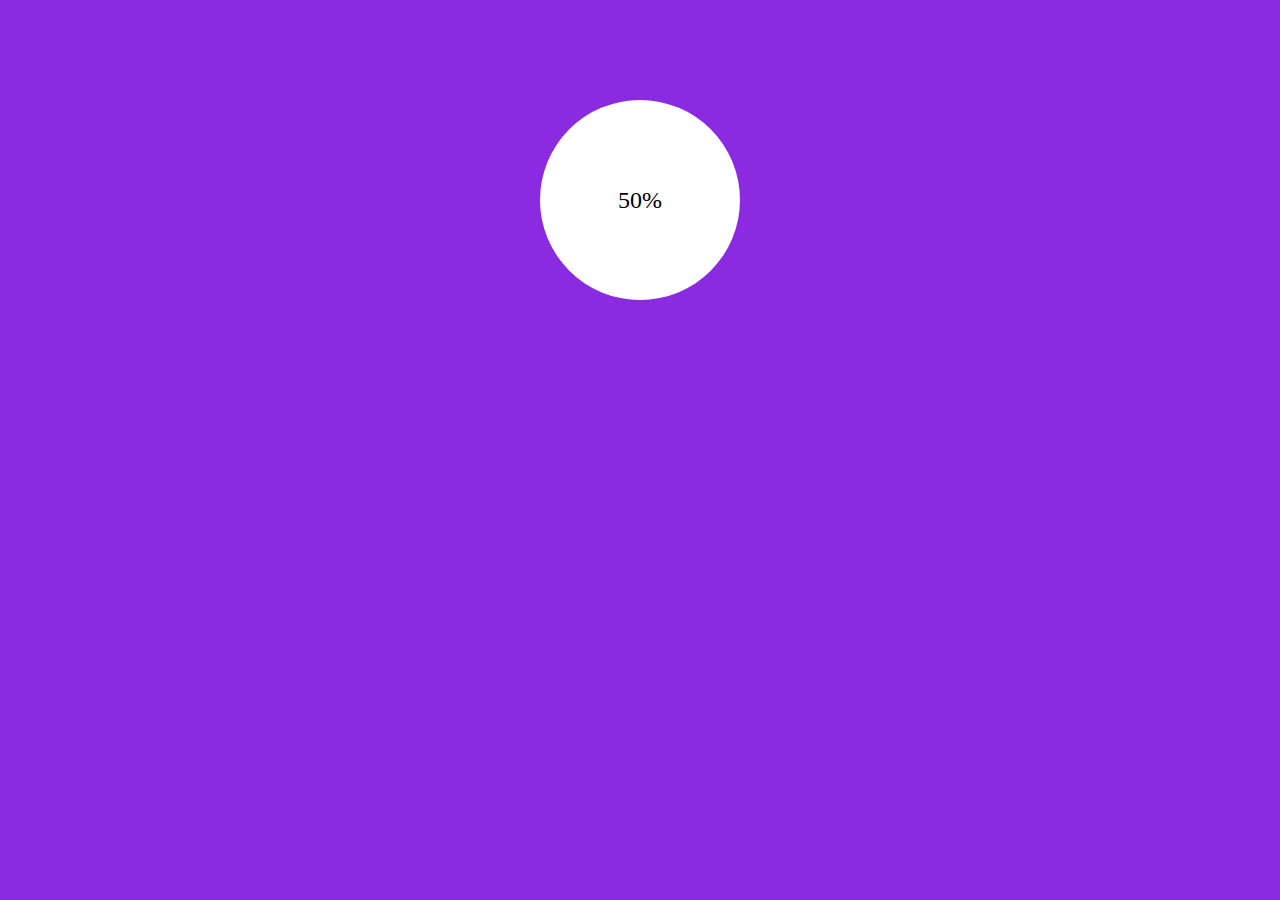
<file: barra_progreso/index.html>
<!DOCTYPE html>
<html lang="en">
<head>
    <meta charset="UTF-8">
    <meta http-equiv="X-UA-Compatible" content="IE=edge">
    <meta name="viewport" content="width=device-width, initial-scale=1.0">
    <link rel="stylesheet" href="style.css">
    <title>Barra de progreso</title>
</head>
<body>
    
    <div class="progressbar-container">
        <div class="outer-box">
            <div class="inner-box">50%</div>
            <svg xmlns="http://www.w3.org/2000/svg" version="1.1" width="200" height="200" >

                <defs>
                    <linearGradient id="gradientColor">
                        <stop offset="0%" stop-color="#e91e63"/>
                        <stop offset="100%" stop-color="#673ab7"/>
                    </linearGradient>
                </defs>

                <circle cx="100" cy="100" r="80" stroke-linecap="round" />
            </svg>
        </div>
    </div>

</body>
</html>
</file>
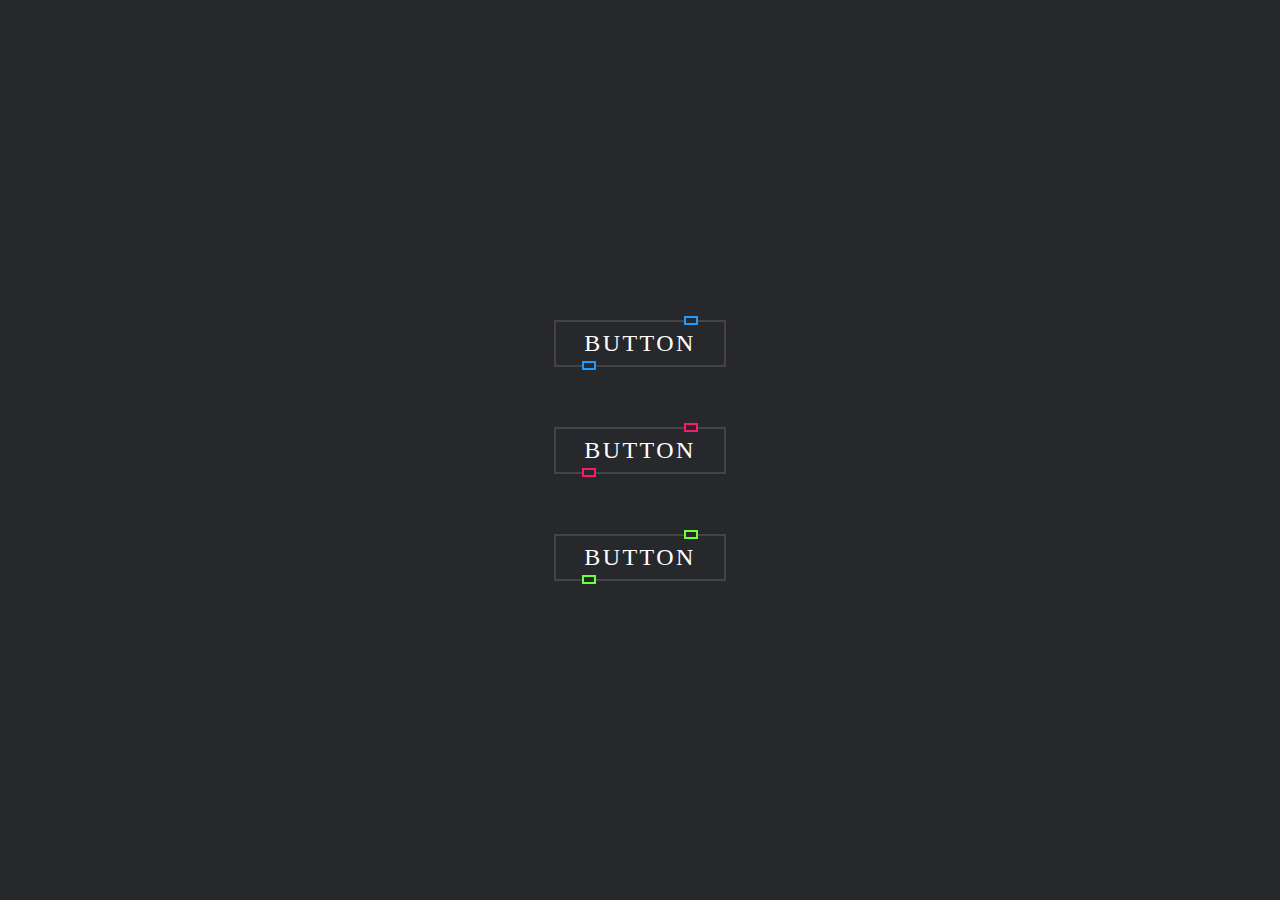
<file: botton_efectoLinear/index.html>
<!DOCTYPE html>
<html lang="en">
<head>
    <meta charset="UTF-8">
    <meta http-equiv="X-UA-Compatible" content="IE=edge">
    <meta name="viewport" content="width=device-width, initial-scale=1.0">
    <link rel="stylesheet" href="style.css">
    <title>Botton modern</title>
</head>
<body>
    <a href="#" style="--clr:#1e9bff"><span>Button</span><i></i></a>
    <a href="#" style="--clr:#ff1867"><span>Button</span><i></i></a>
    <a href="#" style="--clr:#6eff3e"><span>Button</span><i></i></a>
</body>
</html>
</file>
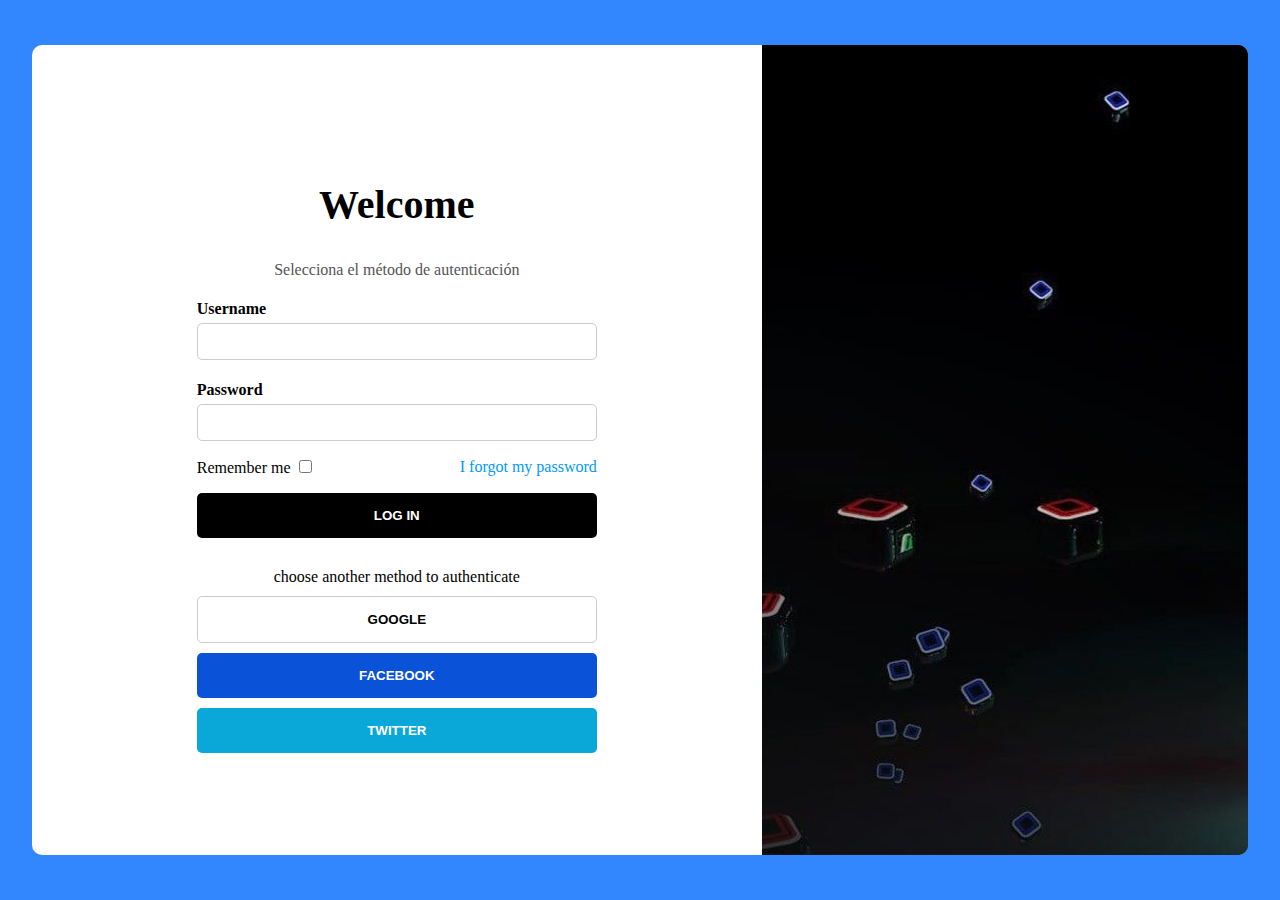
<file: login-responsivo/index.html>
<!DOCTYPE html>
<html lang="en">
<head>
    <meta charset="UTF-8">
    <meta http-equiv="X-UA-Compatible" content="IE=edge">
    <meta name="viewport" content="width=device-width, initial-scale=1.0">
    <link rel="stylesheet" href="style.css">
    <title>Login responsivo</title>
</head>
<body>
    
    <div class="form-container">
        <div class="login-container">
            <h2>Welcome</h2>
            <p>Selecciona el método de autenticación</p>

            <form action="">
                <p>
                    <label for="username">Username</label>
                    <input class="input" type="text" name="username" id="username">
                </p>

                <p>
                    <label for="password">Password</label>
                    <input class="input" type="password" name="username" id="username">
                </p>

                <div class="options">
                    <div>
                        Remember me <input type="checkbox" name="rememberme" id="rememberme">
                    </div>
                    <div>
                        <a href="#">I forgot my password</a>
                    </div>
                </div>

                <p>
                    <input type="submit" class="btn btn-login" value="Log in">
                </p>

                <div class="provider">
                    <span>choose another method to authenticate</span>
                    <button class="btn btn-google">google</button>
                    <button class="btn btn-facebook">facebook</button>
                    <button class="btn btn-twitter">twitter</button>
                </div>

            </form>


        </div>

        <div class="welcome-screen-container">
            
        </div>
    </div>

</body>
</html>
</file>
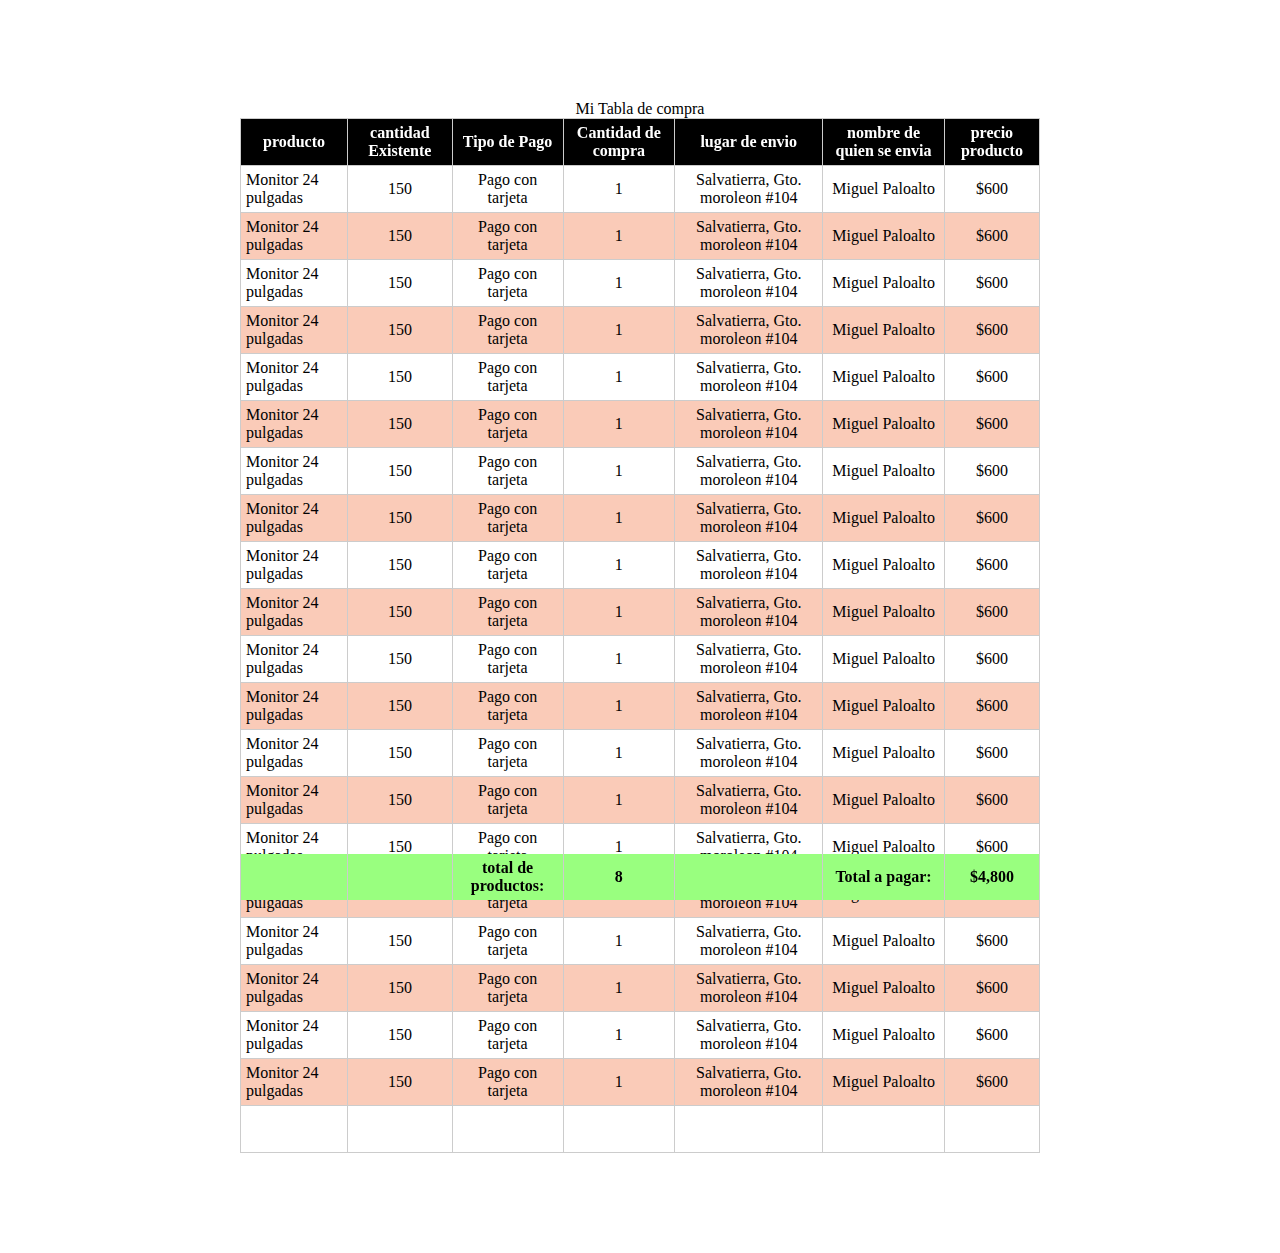
<file: Tabla/index.html>
<!DOCTYPE html>
<html lang="en">
<head>
    <meta charset="UTF-8">
    <meta http-equiv="X-UA-Compatible" content="IE=edge">
    <meta name="viewport" content="width=device-width, initial-scale=1.0">
    <link rel="stylesheet" href="style.css">
    <title>Tabla</title>
</head>
<body>
    <table>
        <!--***********************Titulo de la tabla*********************************************-->
        <caption>Mi Tabla de compra</caption>
        <!--***********************cabecera de a table*********************************************-->
        <thead>
            <tr>
                <th>producto</th>
                <th>cantidad Existente</th>
                <th>Tipo de Pago</th>
                <th>Cantidad de compra</th>
                <th>lugar de envio</th>
                <th>nombre de quien se envia</th>
                <th>precio producto</th>
            </tr>
        </thead>
        <!--***********************Cuerpo de la tabla*********************************************-->
        <tbody>
            <tr>
                <td>Monitor 24 pulgadas</td>
                <td>150</td>
                <td>Pago con tarjeta</td>
                <td>1</td>
                <td>Salvatierra, Gto. moroleon #104</td>
                <td>Miguel Paloalto</td>
                <td>$600</td>
            </tr>

            <tr>
                <td>Monitor 24 pulgadas</td>
                <td>150</td>
                <td>Pago con tarjeta</td>
                <td>1</td>
                <td>Salvatierra, Gto. moroleon #104</td>
                <td>Miguel Paloalto</td>
                <td>$600</td>
            </tr>
            
            <tr>
                <td>Monitor 24 pulgadas</td>
                <td>150</td>
                <td>Pago con tarjeta</td>
                <td>1</td>
                <td>Salvatierra, Gto. moroleon #104</td>
                <td>Miguel Paloalto</td>
                <td>$600</td>
            </tr>
            
            <tr>
                <td>Monitor 24 pulgadas</td>
                <td>150</td>
                <td>Pago con tarjeta</td>
                <td>1</td>
                <td>Salvatierra, Gto. moroleon #104</td>
                <td>Miguel Paloalto</td>
                <td>$600</td>
            </tr>
            
            <tr>
                <td>Monitor 24 pulgadas</td>
                <td>150</td>
                <td>Pago con tarjeta</td>
                <td>1</td>
                <td>Salvatierra, Gto. moroleon #104</td>
                <td>Miguel Paloalto</td>
                <td>$600</td>
            </tr>
            
            <tr>
                <td>Monitor 24 pulgadas</td>
                <td>150</td>
                <td>Pago con tarjeta</td>
                <td>1</td>
                <td>Salvatierra, Gto. moroleon #104</td>
                <td>Miguel Paloalto</td>
                <td>$600</td>
            </tr>

            <tr>
                <td>Monitor 24 pulgadas</td>
                <td>150</td>
                <td>Pago con tarjeta</td>
                <td>1</td>
                <td>Salvatierra, Gto. moroleon #104</td>
                <td>Miguel Paloalto</td>
                <td>$600</td>
            </tr>

            <tr>
                <td>Monitor 24 pulgadas</td>
                <td>150</td>
                <td>Pago con tarjeta</td>
                <td>1</td>
                <td>Salvatierra, Gto. moroleon #104</td>
                <td>Miguel Paloalto</td>
                <td>$600</td>
            </tr>

            <tr>
                <td>Monitor 24 pulgadas</td>
                <td>150</td>
                <td>Pago con tarjeta</td>
                <td>1</td>
                <td>Salvatierra, Gto. moroleon #104</td>
                <td>Miguel Paloalto</td>
                <td>$600</td>
            </tr>

            <tr>
                <td>Monitor 24 pulgadas</td>
                <td>150</td>
                <td>Pago con tarjeta</td>
                <td>1</td>
                <td>Salvatierra, Gto. moroleon #104</td>
                <td>Miguel Paloalto</td>
                <td>$600</td>
            </tr>

            <tr>
                <td>Monitor 24 pulgadas</td>
                <td>150</td>
                <td>Pago con tarjeta</td>
                <td>1</td>
                <td>Salvatierra, Gto. moroleon #104</td>
                <td>Miguel Paloalto</td>
                <td>$600</td>
            </tr>

            <tr>
                <td>Monitor 24 pulgadas</td>
                <td>150</td>
                <td>Pago con tarjeta</td>
                <td>1</td>
                <td>Salvatierra, Gto. moroleon #104</td>
                <td>Miguel Paloalto</td>
                <td>$600</td>
            </tr>

            <tr>
                <td>Monitor 24 pulgadas</td>
                <td>150</td>
                <td>Pago con tarjeta</td>
                <td>1</td>
                <td>Salvatierra, Gto. moroleon #104</td>
                <td>Miguel Paloalto</td>
                <td>$600</td>
            </tr>

            <tr>
                <td>Monitor 24 pulgadas</td>
                <td>150</td>
                <td>Pago con tarjeta</td>
                <td>1</td>
                <td>Salvatierra, Gto. moroleon #104</td>
                <td>Miguel Paloalto</td>
                <td>$600</td>
            </tr>

            <tr>
                <td>Monitor 24 pulgadas</td>
                <td>150</td>
                <td>Pago con tarjeta</td>
                <td>1</td>
                <td>Salvatierra, Gto. moroleon #104</td>
                <td>Miguel Paloalto</td>
                <td>$600</td>
            </tr>

            <tr>
                <td>Monitor 24 pulgadas</td>
                <td>150</td>
                <td>Pago con tarjeta</td>
                <td>1</td>
                <td>Salvatierra, Gto. moroleon #104</td>
                <td>Miguel Paloalto</td>
                <td>$600</td>
            </tr>

            <tr>
                <td>Monitor 24 pulgadas</td>
                <td>150</td>
                <td>Pago con tarjeta</td>
                <td>1</td>
                <td>Salvatierra, Gto. moroleon #104</td>
                <td>Miguel Paloalto</td>
                <td>$600</td>
            </tr>

            <tr>
                <td>Monitor 24 pulgadas</td>
                <td>150</td>
                <td>Pago con tarjeta</td>
                <td>1</td>
                <td>Salvatierra, Gto. moroleon #104</td>
                <td>Miguel Paloalto</td>
                <td>$600</td>
            </tr>

            <tr>
                <td>Monitor 24 pulgadas</td>
                <td>150</td>
                <td>Pago con tarjeta</td>
                <td>1</td>
                <td>Salvatierra, Gto. moroleon #104</td>
                <td>Miguel Paloalto</td>
                <td>$600</td>
            </tr>

            <tr>
                <td>Monitor 24 pulgadas</td>
                <td>150</td>
                <td>Pago con tarjeta</td>
                <td>1</td>
                <td>Salvatierra, Gto. moroleon #104</td>
                <td>Miguel Paloalto</td>
                <td>$600</td>
            </tr>
        </tbody>
        <!--***********************Pie de la tabla*********************************************-->
        <tfoot>
            <tr>
                <th></th>
                <th></th>
                <th>total de productos:</th>
                <th>8</th>
                <th></th>
                <th>Total a pagar:</th>
                <th>$4,800</th>
            </tr>
        </tfoot>


    </table>
</body>
</html>
</file>
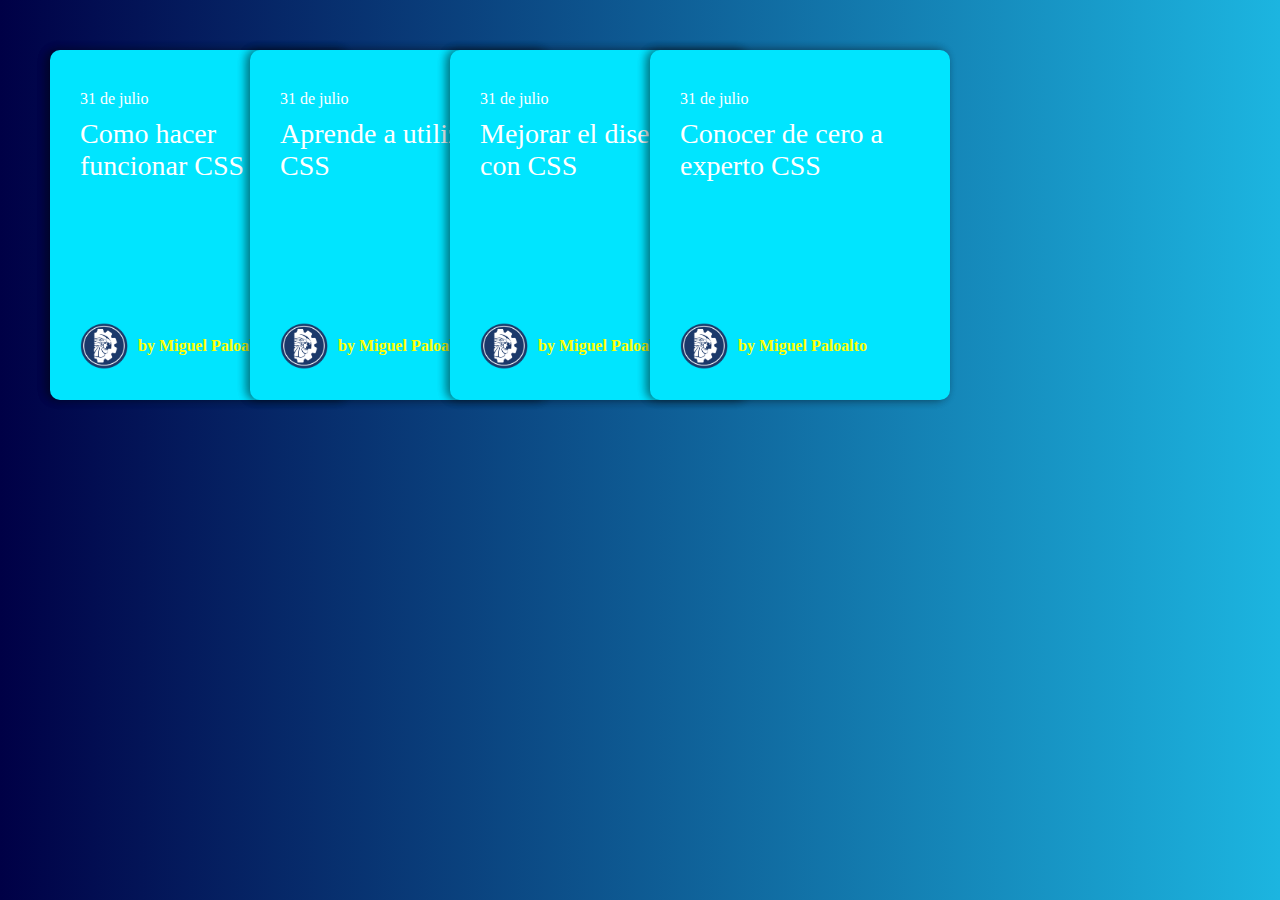
<file: tarjetas/index.html>
<!DOCTYPE html>
<html lang="en">
<head>
    <meta charset="UTF-8">
    <meta http-equiv="X-UA-Compatible" content="IE=edge">
    <meta name="viewport" content="width=device-width, initial-scale=1.0">
    <link rel="stylesheet" href="style.css">
    <title>Tarjetas</title>
</head>
<body>
    <div class="cards">
        <!--***************************Tarjeta 1************************************-->
        <div class="card">
            <div class="header">
                <div class="date">31 de julio</div>
                <div class="title">Como hacer funcionar CSS</div>
            </div>

            <div class="footer">
                <div class="autor">
                    <a href="#">
                        <img src="img/tecnm.png" alt="foto">
                        <span>by Miguel Paloalto</span>
                    </a>
                </div>
            </div>
        </div>
        <!--***************************Tarjeta 2************************************-->
        <div class="card element-1">
            <div class="header">
                <div class="date">31 de julio</div>
                <div class="title">Aprende a utilizar CSS</div>
            </div>

            <div class="footer">
                <div class="autor">
                    <a href="#">
                        <img src="img/tecnm.png" alt="foto">
                        <span>by Miguel Paloalto</span>
                    </a>
                </div>
            </div>
        </div>
        <!--***************************Tarjeta 3************************************-->
        <div class="card element-2">
            <div class="header">
                <div class="date">31 de julio</div>
                <div class="title">Mejorar el diseño con CSS</div>
            </div>

            <div class="footer">
                <div class="autor">
                    <a href="#">
                        <img src="img/tecnm.png" alt="foto">
                        <span>by Miguel Paloalto</span>
                    </a>
                </div>
            </div>
        </div>
        <!--***************************Tarjeta 4************************************-->
        <div class="card element-3">
            <div class="header">
                <div class="date">31 de julio</div>
                <div class="title">Conocer de cero a experto CSS</div>
            </div>

            <div class="footer">
                <div class="autor">
                    <a href="#">
                        <img src="img/tecnm.png" alt="foto">
                        <span>by Miguel Paloalto</span>
                    </a>
                </div>
            </div>
        </div>

    </div>
</body>
</html>
</file>
<file: barra_progreso/style.css>
body{
    font-family: 'Times New Roman', Times, serif;
    background-color: blueviolet;
}

.progressbar-container{
    width: 200px;
    height: 200px;
    margin: 100px auto;
    
}

.progressbar-container .outer-box{
    border-radius: 50%;
    background-color: white;
    width: 200px;
    height: 200px;
    display: flex;
    align-items: center;
    justify-content: center;
}

.progressbar-container .inner-box{
    font-size: 24px;
    width: 160px;
    height: 160px;
    border-radius: 50%;
    display: flex;
    align-items: center;
    justify-content: center;

}

.progressbar-container svg{
    position: absolute;
}

.progressbar-container circle{
    fill: none;
    stroke: url(#gradientColor);
    stroke-width: 20px;
    stroke-dasharray: 550;
    stroke-dashoffset: 550;

    animation: loading 10s linear forwards;
}



@keyframes loading {
    100%{
        stroke-dashoffset: 0;
    }
}
</file>
<file: botton_efectoLinear/style.css>
*{
    margin: 0;
    padding: 0;
    box-sizing: border-box;
    font-family: 'Times New Roman', Times, serif;
}
body{
    display: flex;
    justify-content: center;
    align-items: center;
    min-height: 100vh;
    background: #27282c;
    flex-direction: column;
    gap: 60px;
}   
a{
    position: relative;
    background: #444;
    color: #fff;
    text-decoration: none;
    text-transform: uppercase;
    font-size: 1.5em;
    letter-spacing: 0.1em;
    padding: 10px 30px;
    transition: 0.5s;
}
a:hover{
    letter-spacing: 0.25em;
    background: var(--clr);
    color: var(--clr);
    box-shadow: 0 0 35px var(--clr);
}
a::before{
    content: '';
    position: absolute;
    inset: 2px;
    background: #27282c;
}

a span{
    position: relative;
    z-index: 1;
}
a i{
    position: absolute;
    inset: 0;
    display: block;
}
a i::before{
    content: '';
    position: absolute;
    top: -3.5px;
    left: 80%;
    width: 10px;
    height: 5px;
    border: 2px solid var(--clr);
    background: #27282c;
    transform: translateX(-50%);
    transition: 00.5s;
}
a:hover i::before{
    width: 20px;
    left: 20%;
}
a i::after{
    content: '';
    position: absolute;
    bottom: -3.5px;
    left: 20%;
    width: 10px;
    height: 5px;
    border: 2px solid var(--clr);
    background: #27282c;
    transform: translateX(-50%);
    transition: 00.5s;
}
a:hover i::after{
    width: 20px;
    left: 80%;
}
</file>
<file: login-responsivo/style.css>
body{
    font-family: 'Times New Roman', Times, serif;
    padding: 0;
    margin: 0;
    display: flex;
    align-items: center;
    justify-content: center;
    height: 100vh;
    background-color: #3287ff;
}

.form-container{
    background-color: white;
    width: 80%;
    border-radius: 10px;
    overflow: hidden;

    height: 90%;

    display: flex;
    align-items: center;
}

.form-container .login-container{
    width: 500px;
    margin: 0 auto;

}

.form-container .login-container > h2{
    text-align: center;
    font-size: 2.5rem;
}

.form-container .login-container > p,
.form-container .login-container > span{
    text-align: center;
    color: #555;
}

.form-container .login-container label{
    display: block;
    font-weight: bold;
    padding: 5px 0;
}

.form-container .login-container input.input{
    display: block;
    width: 100%;
    box-sizing: border-box;
    padding: 10px;
    border: solid 1px #ccc;
    border-radius: 5px;
}
.form-container .login-container input.input:focus{
    outline: solid 2px #0099ff;
}
.form-container .login-container .options{
    display: flex;
    justify-content: space-between;
    align-items: center;
}
.login-container a{
 color: #0099ff;
 text-decoration: none;
}
.login-container a:hover{
    text-decoration: underline;
    cursor: pointer;
}
.form-container .login-container .provider{
    display: flex;
    flex-direction: column;
    gap: 10px;
    text-align: center;
    margin-top: 30px;
}

.btn{
    border: none;
    padding: 15px 0;
    width: 100%;
    font-weight: bolder;
    display: block;
    border-radius: 5px;
    text-transform: uppercase;
    cursor: pointer;
}
.btn.btn-login{
    background-color: black;
    color: white;

}
.btn.btn-login:hover{
    background-color: #333;
}
.btn.btn-facebook{
    background-color: rgb(10, 82, 216);
    color: white;
}
.btn.btn-facebook:hover{
    background-color:  rgb(8, 69, 182);
}
.btn.btn-google{
    background-color: white;
    color: black;
    border: solid 1px #ccc;
}
.btn.btn-google:hover{
    background-color: rgb(240, 240, 240);
}
.btn.btn-twitter{
    background-color: rgb(10, 168, 216);
    color: white;
}
.btn.btn-twitter:hover{
    background-color: rgb(8, 137, 177);
}

.form-container .welcome-screen-container{
    background-color: black;
    height: 100%;
    width: 50%;
    background-image: url(./img/fondo.jpg);
}

@media screen and (max-width: 1357px) {
    .form-container{
        width: 95%;
    }
    .form-container .login-container{
        width: 400px;
        margin: 0 auto;
    }
    .form-container .welcome-screen-container{
        width: 40%;
    }
}
@media screen and (max-width: 900px){
    .form-container{
        height: 70%;
    }
    .form-container .login-container{
        width: 350px;
    }
    .form-container .welcome-screen-container{
        display: none;
    }
    
}
</file>
<file: Tabla/style.css>
body {
    padding: 0;
    margin: 0;
    font-family: 'Times New Roman', Times, serif;
}

table{
    border-spacing: 0;
    border-collapse: collapse;
    width: 800px;
    margin: 100px auto;
}

td, th {
    border: solid 1px #ccc;
    padding: 5px;
}

tr:nth-child(even){
    background-color: rgba(249, 192, 170, 0.832)
}

td:nth-child(n + 2),  /**n es como un indice, asi que alineara aparte de la segunda linea**/
th:nth-child(n + 2){
    text-align: center;
}

tbody tr:hover{
    background-color: rgb(160, 222, 225) !important;
}

thead{
    background-color: black;
    color: white;
    position: sticky;
    top: 0;
}
tfoot{
    background-color: rgb(153, 255, 127);
    position: sticky;
    bottom: 0;
}
</file>
<file: tarjetas/style.css>
body{
    padding: 0;
    margin: 0;
    font-family: 'Times New Roman', Times, serif;
    background: linear-gradient(to right, #000046, #1cb5e0);
}

.cards{
    display: flex;
    width: 100%;
    padding: 50px;
}

.cards .card{
    background-color: #00E5FF;
    color: white;
    width: 300px;
    height: 350px;
    border-radius: 10px;
    padding: 30px;
    box-sizing: border-box;
    position: relative;
    display: flex;
    flex-direction: column;

    transition: all 0.3s ease;

    box-shadow: -3px 0 10px rgb(0,0,0,0.3), -4px 0 10px rgb(0,0,0,0.2), -5px 0 10px rgb(0,0,0,0.1);
}

.cards .card a{
    color: yellow;
    text-decoration: none;
    font-weight: bold;
}

.cards .card a:hover{
    color: lightyellow;
}

.cards .card .header{
    flex: 1;
}

.cards .card:hover{
    margin-right: 80px; /**Hace que la tarjeta empuje a las demas***/
    transform: rotate(3deg) translateY(-15px); /**Hace el efecto de que rota hacia arriba la tarjeta**/
}

.cards .card .header .date{
    padding: 10px 0;
}

.cards .card .header .title{
    font-size: 28px;
}

.cards .card .footer .autor a{
    display: flex;
    align-items: center;
    gap: 10px;
}

.cards .card .footer img{
    width: 48px;
    border-radius: 50%;

}

.cards .card[class*="element"]{
    margin-left: -100px;
}

.element-1:hover,
.element-2:hover{
    margin-left: -130px;
}
</file>
